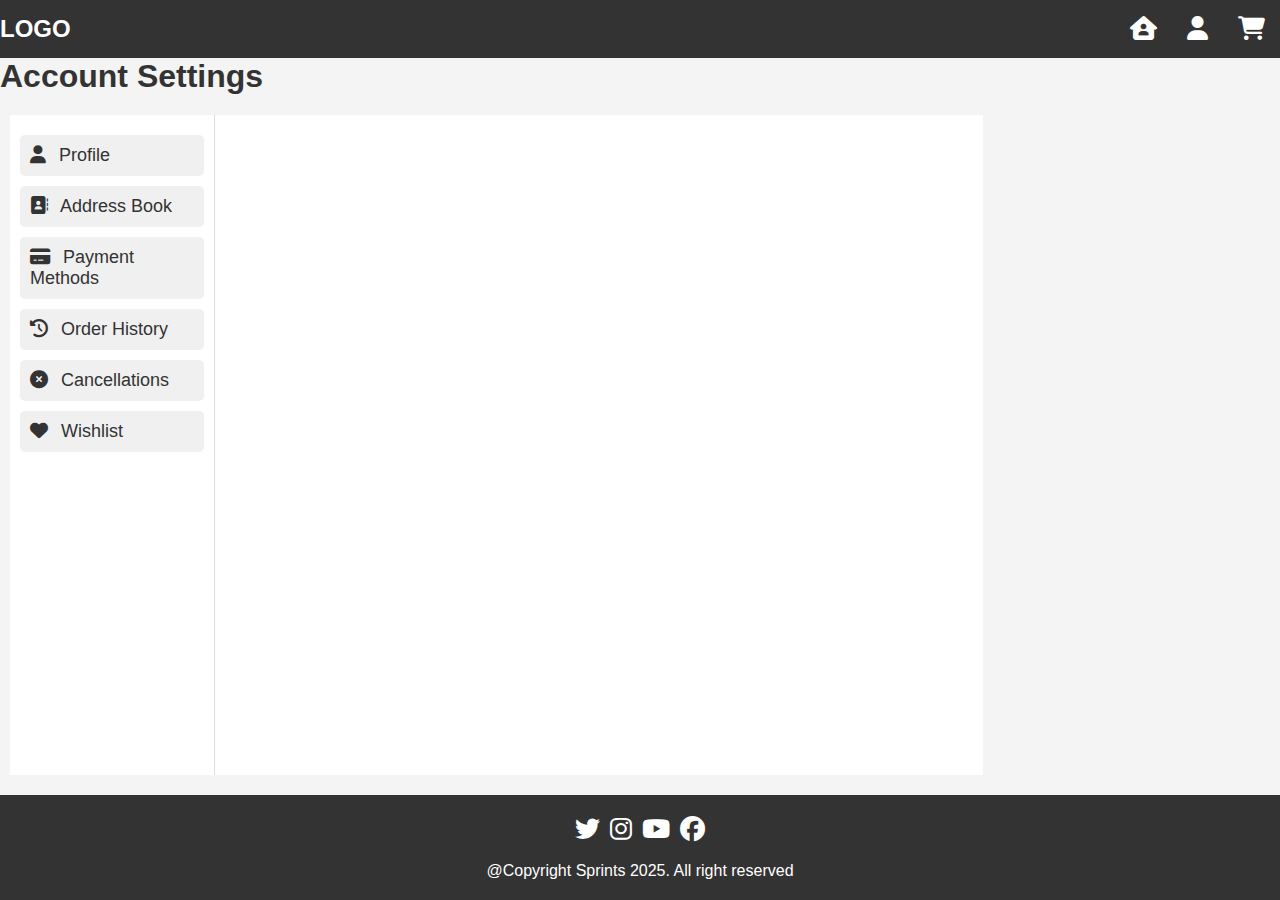
<file: account-settings.html>
<!DOCTYPE html>
<html lang="en">

<head>
    <meta charset="UTF-8">
    <meta name="viewport" content="width=device-width, initial-scale=1.0">
    <link rel="stylesheet" href="https://cdnjs.cloudflare.com/ajax/libs/font-awesome/6.7.1/css/all.min.css">
    <link rel="stylesheet" href="styles/content-layout.css">
    <title>Account Settings</title>
</head>

<body>
    <header>
        <h1>LOGO</h1>
        <nav>
            <ul>
                <li><a href="index.html" aria-label="Home"><i class="fas fa-house-user"></i></a></li>
                <li><a href="login.html" aria-label="Login"><i class="fas fa-user"></i></a></li>
                <li><a href="cart.html" aria-label="Shopping Cart"><i class="fas fa-shopping-cart"></i></a></li>
            </ul>
        </nav>
    </header>
    <h1>Account Settings</h1>
    <div class="container">
        <div class="side-menu">
            <ul>
                <li><a href="#profile"><i class="fas fa-user"></i>  Profile</a></li>
                <li><a href="#address-book"><i class="fas fa-address-book"></i>  Address Book</a></li>
                <li><a href="#payment"><i class="fas fa-credit-card"></i>  Payment Methods</a></li>
                <li><a href="#order-history"><i class="fas fa-history"></i>  Order History</a></li>
                <li><a href="#cancellation"><i class="fas fa-times-circle"></i>  Cancellations</a></li>
                <li><a href="#wishlist"><i class="fas fa-heart"></i>  Wishlist</a></li>
            </ul>
        </div>

        <div class="details">
            <section id="profile" class="content-section">
                <h2>Profile</h2>
                <br>
                <form action="./account-settings.html" method="get" id="profile-form">
                    <div class="grid-container">
                        <div class="grid-item">
                            <label for="first-name">First Name</label>
                            <input type="text" id="profile-first-name" name="profile-first-name" required>
                        </div>
                        <div class="grid-item">
                            <label for="last-name">Last Name</label>
                            <input type="text" id="profile-last-name" name="profile-last-name" required>
                        </div>
                        <div class="grid-item">
                            <label for="email">Email</label>
                            <input type="email" id="email" name="email" required>
                        </div>
                        <div class="grid-item">
                            <label for="address">Address</label>
                            <input type="text" id="shipping-address" name="address" required>
                        </div>
                    </div>

                    <br><br>
                    <div id="password-change">
                        <h3>Change Password</h3>
                        <input type="password" id="current-password" name="current-password"
                            placeholder="Current Password" required>
                        <input type="password" id="new-password" name="new-password" placeholder="New Password"
                            required>
                        <input type="password" id="confirm-new-password" name="confirm-new-password"
                            placeholder="Confirm New Password" required>
                    </div>

                    <div class="button-container">
                        <a href="./account-settings.html"><button type="button"
                                class="cancel-button">Cancel</button></a>
                        <button type="submit" class="save-button">Save Changes</button>
                    </div>

                </form>
            </section>

            <section id="address-book" class="content-section">
                <h2>Address Book</h2>
                <br>
                <div class="address-form">
                    <form>
                        <div class="grid-container">
                            <div class="grid-item">
                                <label for="type" id="address-type-label">Type</label>
                                <select name="city" style="height: 40px; width: 300px;">
                                    <option value="AD">Home</option>
                                    <option value="AA">Office</option>
                                    <option value="DXB">Others</option>
                                </select>
                            </div>
                            <div></div>
                            <div class="grid-item">
                                <label for="name" id="first-name-label">First Name</label>
                                <input type="text" id="first-name" name="first-name" required>
                            </div>
                            <div class="grid-item">
                                <label for="name" id="last-name-label">Last Name</label>
                                <input type="text" id="last-name" name="last-name" required>
                            </div>
                            <div class="grid-item">
                                <label for="address">Address</label>
                                <input type="text" id="address" name="address" required>
                            </div>
                            <div class="grid-item">
                                <label for="phone">Phone Number</label>
                                <input type="tel" id="phone" name="phone" placeholder="e.g. 0507179199"
                                    pattern="^(05[0-9]{1})([0-9]{7})$" required>
                            </div>
                            <div class="grid-item">
                                <label for="country">Country</label>
                                <select name="country" style="height: 40px; width: 300px;">
                                    <option value="US">United Arab Emirates</option>
                                </select>
                            </div>
                            <div class="grid-item">
                                <label for="city">City</label>
                                <select name="city" style="height: 40px; width: 300px;">
                                    <option value="AD">Abu Dhabi</option>
                                    <option value="AA">Al Ain</option>
                                    <option value="DXB">Dubai</option>
                                    <option value="SHJ">Sharjah</option>
                                    <option value="AJ">Ajman</option>
                                    <option value="UMQ">Um Al Quwein</option>
                                    <option value="RAK">Ras Al Khaima</option>
                                    <option value="FUJ">Fujairah</option>
                                </select>
                            </div>

                            <div></div>
                            <div></div>
                            <div></div>
                            <div class="button-container">
                                <a href="./account-settings.html"><button type="button"
                                        class="cancel-button">Cancel</button></a>
                                <button type="submit" class="save-button">Add Address</button>
                            </div>

                        </div>
                        <div class="saved-addresses">
                            <h2>Saved Addresses</h2>
                            <div class="address-card">
                                <h3>Rania Ahmed</h3>
                                <p>Home, KCA, Forsan Compund, Abu Dhabi, United Arab Emirates, 0509000456 </p>
                            </div>
                        </div>
                    </form>
                </div>
            </section>

            <section id="payment" class="content-section">
                <h2>Payment Methods</h2>
                <p>View and update your payment methods here.</p>
                <div class="payment-container">

                    <div class="add-card-section">
                        <label for="toggle-form" class="show-form-btn">Add Card</label>
                        <input type="checkbox" id="toggle-form" class="toggle-form-checkbox">

                        <div class="card-form">
                            <label for="card-number">Card Number:</label>
                            <input type="text" id="card-number" placeholder="Enter Card Number" required>

                            <label for="expiry-date">Expiration Date:</label>
                            <input type="text" id="expiry-date" placeholder="MM/YY" required>

                            <label for="cvv">CVV:</label>
                            <input type="password" id="cvv" placeholder="Enter CVV" required>

                            <button type="button" id="save-card-btn">Save Card</button>
                        </div>
                    </div>

                    <div class="saved-cards">
                        <h2>Saved Cards</h2>
                        <ul>
                            <li>**** **** **** 1234 | Exp: 12/25</li>
                            <li>**** **** **** 5678 | Exp: 11/24</li>
                        </ul>
                    </div>
                </div>
            </section>

            <section id="order-history" class="content-section">
                <h2>Order History</h2>
                <section class="order-history">

                    <div class="order">
                        <div class="order-summary">
                            <p class="order-id">Order ID: #12345</p>
                            <p class="order-date">Date: December 1, 2024</p>
                            <p class="order-status shipped">Status: Shipped</p>
                            <a href="#">Show Details</a>
                        </div>
                        <div class="view-details">
                            <p class="order-total">Total: $99.99</p>
                        </div>
                    </div>

                    <div class="order">
                        <div class="order-summary">
                            <p class="order-id">Order ID: #12346</p>
                            <p class="order-date">Date: December 5, 2024</p>
                            <p class="order-status delivered">Status: Delivered</p>
                            <a href="#">Show Details</a>
                        </div>
                        <div class="view-details">
                            <p class="order-total">Total: $49.99</p>
                        </div>
                    </div>
                </section>
            </section>

            <section id="cancellation" class="content-section">
                <h2>Cancellations & Refund Policy</h2>
                    <div class="policy-content">
                        <h3>Cancellation Policy</h3>
                        <p>We understand that sometimes things change. If you need to cancel your order, you can do so within 72 hours of purchase. Please follow the instructions below:</p>
                        <ul>
                            <li>To cancel your order, please contact our support team at <a href="mailto:support@fashionAvenue.com">support@fashionAvenue.com</a>.</li>
                            <li>Cancellations are only accepted if the request is within the 72-hour window from the time of purchase.</li>
                            <li>If your order has already been shipped or processed, you may not be eligible for a full refund.</li>
                        </ul>
                        <h3>Refund Policy</h3>
                        <p>We offer refunds under the following conditions:</p>
                        <ul>
                            <li>If you cancel within 72 hours of placing the order, you will receive a full refund.</li>
                            <li>If you are dissatisfied with your product, you may request a refund within 7 days of receiving the order. Conditions may apply.</li>
                            <li>Refunds will be processed to the original payment method.</li>
                            <li>Refund requests will be reviewed, and we may ask for additional documentation (such as order confirmation, shipping receipt, etc.).</li>
                        </ul>
                        <h4>How to Request a Refund</h4>
                        <p>If you are eligible for a refund, please follow the steps below:</p>
                        <ul>
                            <li>Contact our support team at <a href="mailto:support@fashionAvenue.com">support@fashionAvenue.com</a>.</li>
                            <li>Provide your order number, contact information, and a brief explanation of why you are requesting a refund.</li>
                            <li>Once your request is reviewed, we will notify you of the status of your refund.</li>
                        </ul>
                    </div>
            </section>

            <section id="wishlist" class="content-section">
                <h2>Wishlist</h2>
                <div class="wishlist-container">

                    <div class="wishlist-item">
                        <div class="wishlist-item-image">
                            <img src="assets/sports/women2.webp" alt="light pink Nike Pegasus women's road running shoes">
                        </div>
                        <div class="wishlist-item-details">
                            <h3>Stylish Sport Shoes</h3>
                            <p>Nike Pegasus Women's Road Running Shoes</p>
                            <p class="wishlist-item-price">$120</p>
                        </div>
                        <a href="cart.html">
                            <button>Add to Cart</button>
                        </a>
                    </div>

                    <div class="wishlist-item">
                        <div class="wishlist-item-image">
                            <img src="assets/kids/kids7.jpg" alt="black wide leg Jogging trousers with an elasticated waistband and adjustable drawstrings.">
                        </div>
                        <div class="wishlist-item-details">
                            <h3>Jogging Trousers</h3>
                            <p>Jogging trousers with an elasticated waistband and adjustable drawstrings.</p>
                            <p class="wishlist-item-price">$40</p>
                        </div>
                        <a href="cart.html">
                            <button>Add to Cart</button>
                        </a>
                    </div>
                </div>
            </section>

        </div>
    </div>

    <footer class="footer">
        <div class="social-media">
            <a href="https://www.twitter.com/" target="_blank" rel="noopener noreferrer"><i
                    class="fab fa-twitter"></i></a>
            <a href="https://www.instagram.com/" target="_blank" rel="noopener noreferrer"><i
                    class="fab fa-instagram"></i></a>
            <a href="https://www.youtube.com/" target="_blank" rel="noopener noreferrer"><i
                    class="fab fa-youtube"></i></a>
            <a href="https://www.facebook.com/" target="_blank" rel="noopener noreferrer"><i
                    class="fab fa-facebook"></i></a>
        </div>
        <br>
        <p>@Copyright Sprints 2025. All right reserved</p>
    </footer>
</body>

</html>
</file>
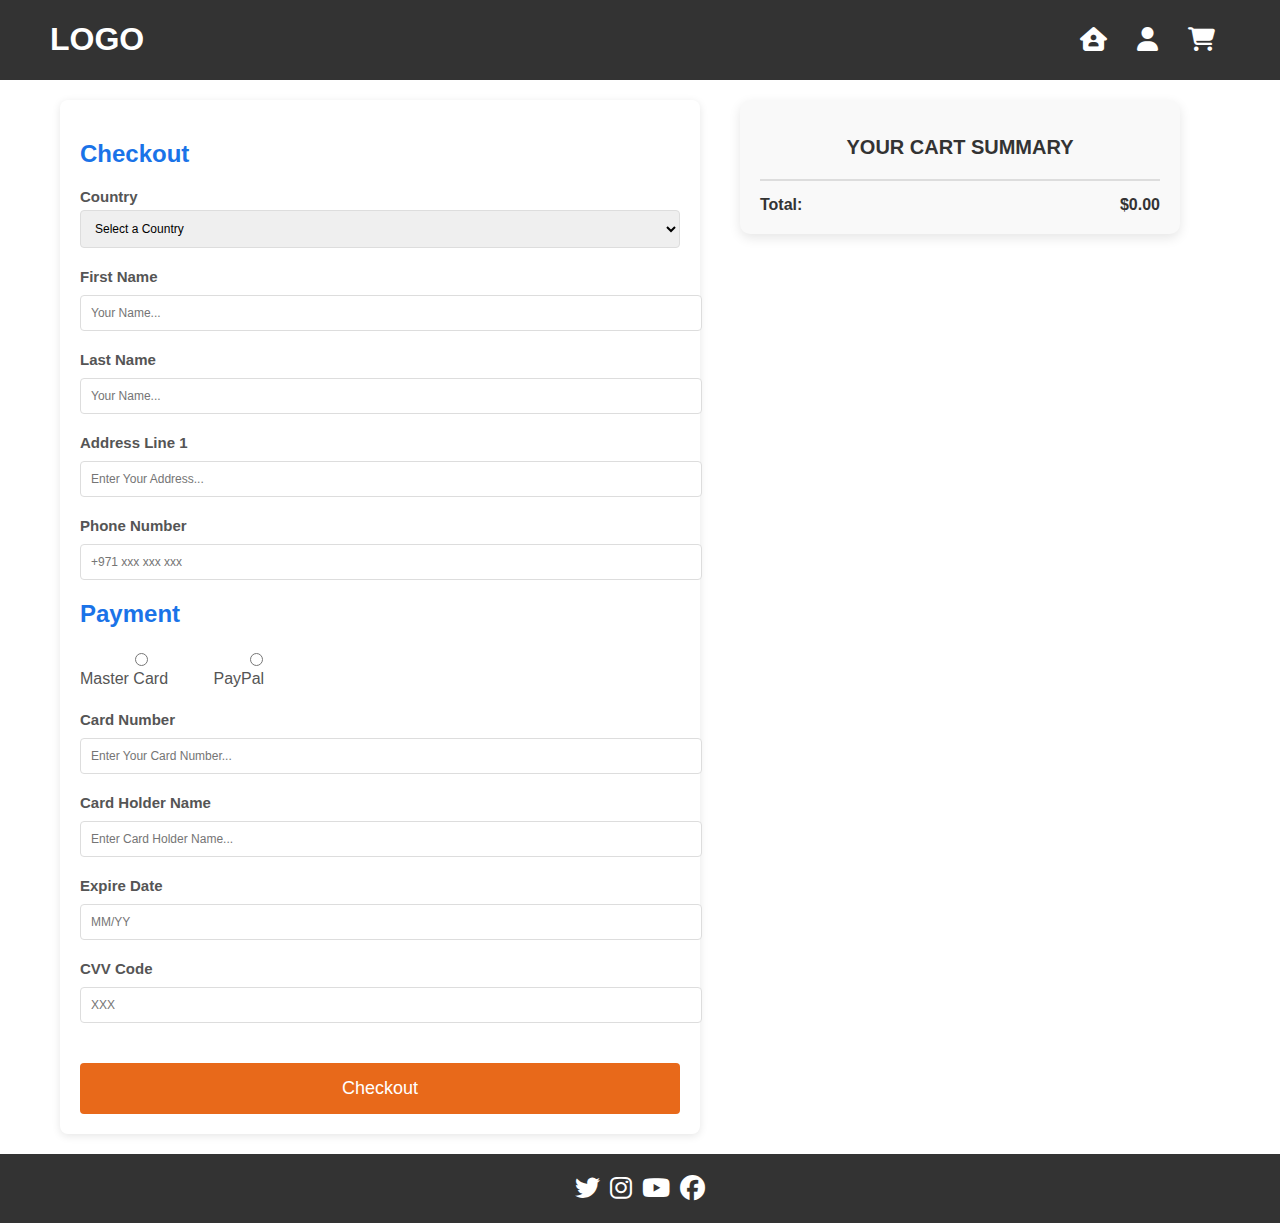
<file: checkout.html>
<!DOCTYPE html>
<html lang="en">

<head>
    <meta charset="UTF-8">
    <meta name="viewport" content="width=device-width, initial-scale=1.0">
    <title>Checkout Page</title>
    <link rel="stylesheet" href="https://cdnjs.cloudflare.com/ajax/libs/font-awesome/6.7.1/css/all.min.css">
    <link rel="stylesheet" href="styles/checkout.css">
    <link rel="stylesheet" href="styles/HomePage.css">
</head>

<body>
    <header>
        <h1>LOGO</h1>
        <nav>
            <ul>
                <li><a href="index.html" aria-label="Home"><i class="fas fa-house-user"></i></a></li>
                <li><a href="login.html" aria-label="Login"><i class="fas fa-user"></i></a></li>
                <li><a href="cart.html" aria-label="Shopping Cart"><i class="fas fa-shopping-cart"></i></a></li>
            </ul>
        </nav>
    </header>

    <div class="container">
        <!-- Form Section -->
        <div class="form-section">
            <h2>Checkout</h2>
            <form id="checkout-form">
                <div class="form-group">
                    <label for="country">Country</label>
                    <select id="country" name="country" required>
                        <option value="">Select a Country</option>
                        <option value="UAE">United Arab Emirates</option>
                    </select>
                </div>
                <div class="form-group">
                    <label for="first-name">First Name</label>
                    <input type="text" id="first-name" name="first-name" placeholder="Your Name..." required>
                </div>
                <div class="form-group">
                    <label for="last-name">Last Name</label>
                    <input type="text" id="last-name" name="last-name" placeholder="Your Name..." required>
                </div>
                <div class="form-group">
                    <label for="address-line-1">Address Line 1</label>
                    <input type="text" id="address-line-1" name="address-line-1" placeholder="Enter Your Address..."
                        required>
                </div>
                <div class="form-group">
                    <label for="phone">Phone Number</label>
                    <input type="tel" id="phone" name="phone" placeholder="+971 xxx xxx xxx" pattern="^\+?\d{10,15}$"
                        required>
                </div>
                <h2>Payment</h2>
                <div class="payment-methods">
                    <label><input type="radio" name="payment" value="mastercard" required> Master Card</label>
                    <label><input type="radio" name="payment" value="paypal" required> PayPal</label>
                </div>
                <div class="form-group">
                    <label for="card-number">Card Number</label>
                    <input type="text" id="card-number" name="card-number" placeholder="Enter Your Card Number..."
                        pattern="^\d{16}$" required>
                </div>
                <div class="form-group">
                    <label for="card-holder-name">Card Holder Name</label>
                    <input type="text" id="card-holder-name" name="card-holder-name"
                        placeholder="Enter Card Holder Name..." required>
                </div>
                <div class="form-group">
                    <label for="expire-date">Expire Date</label>
                    <input type="text" id="expire-date" name="expire-date" placeholder="MM/YY" pattern="^\d{2}/\d{2}$"
                        required>
                </div>
                <div class="form-group">
                    <label for="cvv">CVV Code</label>
                    <input type="text" id="cvv" name="cvv" placeholder="XXX" pattern="^\d{3}$" required>
                </div>
                <button type="submit" class="checkout-button">Checkout</button>
            </form>
        </div>

        <!-- Summary Section -->
        <div class="summary-section">
            <h2>Your Cart Summary</h2>
            <div id="cart-items" class="cart-items-container">
            </div>
            <div class="total">
                <span>Total:</span>
                <span id="total-price">$0</span>
            </div>
            <!-- <button class="checkout-button">Checkout</button> -->
        </div>

    </div>

    <footer class="footer">
        <div class="social-media">
            <a href="https://www.twitter.com/" target="_blank" rel="noopener noreferrer"><i
                    class="fab fa-twitter"></i></a>
            <a href="https://www.instagram.com/" target="_blank" rel="noopener noreferrer"><i
                    class="fab fa-instagram"></i></a>
            <a href="https://www.youtube.com/" target="_blank" rel="noopener noreferrer"><i
                    class="fab fa-youtube"></i></a>
            <a href="https://www.facebook.com/" target="_blank" rel="noopener noreferrer"><i
                    class="fab fa-facebook"></i></a>
        </div>
    </footer>

<script>
    document.addEventListener('DOMContentLoaded', () => {
        loadCartSummary();

        // Validate form before submission and redirect to confirmation page
        document.getElementById('checkout-form').addEventListener('submit', function (event) {
            event.preventDefault(); // Prevent default form submission

            if (this.checkValidity()) {
                // Redirect to the confirmation page
                window.location.href = "confirmation.html";
            } else {
                alert('Please fill out all fields correctly before checking out.');
            }
        });
    });

    function loadCartSummary() {
        const savedCart = JSON.parse(localStorage.getItem('cart')) || [];
        const cartItemsContainer = document.getElementById('cart-items');
        const totalPriceElement = document.getElementById('total-price');
        let total = 0;

        cartItemsContainer.innerHTML = ''; // Clear previous items

        savedCart.forEach(item => {
            const price = parseFloat(item.price.replace('$', ''));
            total += price;

            const cartItem = document.createElement('div');
            cartItem.classList.add('cart-item');
            cartItem.innerHTML = `
                <span>${item.name}</span>
                <span>${item.price}</span>
            `;
            cartItemsContainer.appendChild(cartItem);
        });

        totalPriceElement.textContent = `$${total.toFixed(2)}`;
    }
</script>


</body>

</html>
</file>
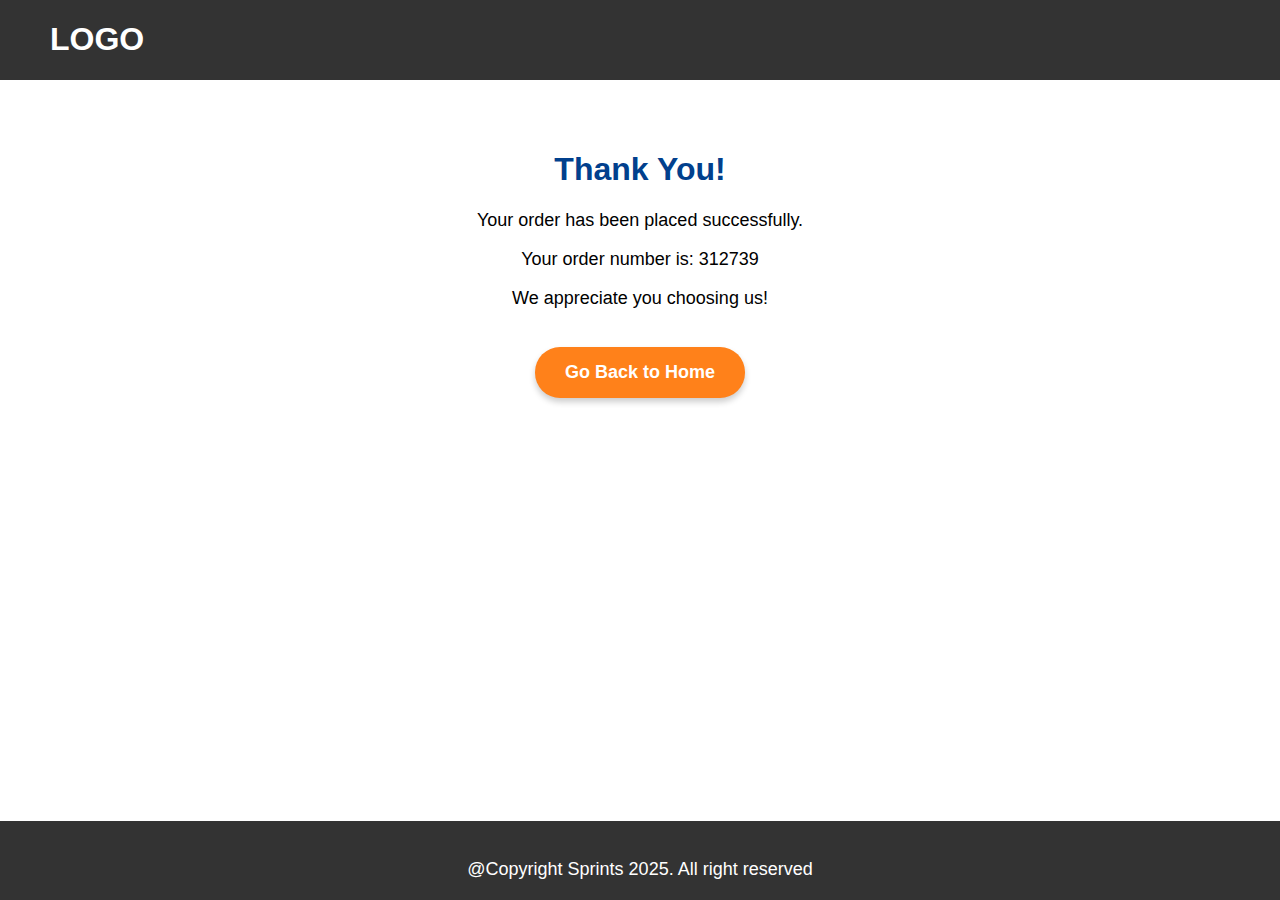
<file: confirmation.html>
<!DOCTYPE html>
<html lang="en">

<head>
    <meta charset="UTF-8">
    <meta name="viewport" content="width=device-width, initial-scale=1.0">
    <title>Order Confirmation</title>
    <link rel="stylesheet" href="styles/conf.css">
    <link rel="stylesheet" href="styles/HomePage.css">

</head>

<body>
    <header>
        <h1>LOGO</h1>
        <nav>
            <ul>
                <li><a href="index.html" aria-label="Home"><i class="fas fa-house-user"></i></a></li>
                <li><a href="login.html" aria-label="Login"><i class="fas fa-user"></i></a></li>
                <li><a href="cart.html" aria-label="Shopping Cart"><i class="fas fa-shopping-cart"></i></a></li>
            </ul>
        </nav>
    </header>

    <div class="confirmation-container">
        <h1>Thank You!</h1>
        <p>Your order has been placed successfully.</p>
        <p>Your order number is: <span id="order-number"></span></p>
        <p>We appreciate you choosing us!</p>
        <a href="index.html" class="home-button">Go Back to Home</a>
    </div>
    <footer class="footer">
        <div class="social-media"><!--we have to create a page for this website on those platforms-->
            <a href="https://www.twitter.com/" target="_blank" rel="noopener noreferrer"><i
                    class="fab fa-twitter"></i></a>
            <a href="https://www.instagram.com/" target="_blank" rel="noopener noreferrer"><i
                    class="fab fa-instagram"></i></a>
            <a href="https://www.youtube.com/" target="_blank" rel="noopener noreferrer"><i
                    class="fab fa-youtube"></i></a>
            <a href="https://www.facebook.com/" target="_blank" rel="noopener noreferrer"><i
                    class="fab fa-facebook"></i></a>
        </div>
        <br>
        <p>@Copyright Sprints 2025. All right reserved</p>
    </footer>

    <script>
        // Generate a random order number
        function generateOrderNumber() {
            return Math.floor(100000 + Math.random() * 900000); // Random 6-digit number
        }

        document.addEventListener('DOMContentLoaded', () => {
            const orderNumber = generateOrderNumber();
            document.getElementById('order-number').textContent = orderNumber;

            // Clear the cart as the order is completed
            localStorage.removeItem('cart');
        });
    </script>
</body>

</html>
</file>
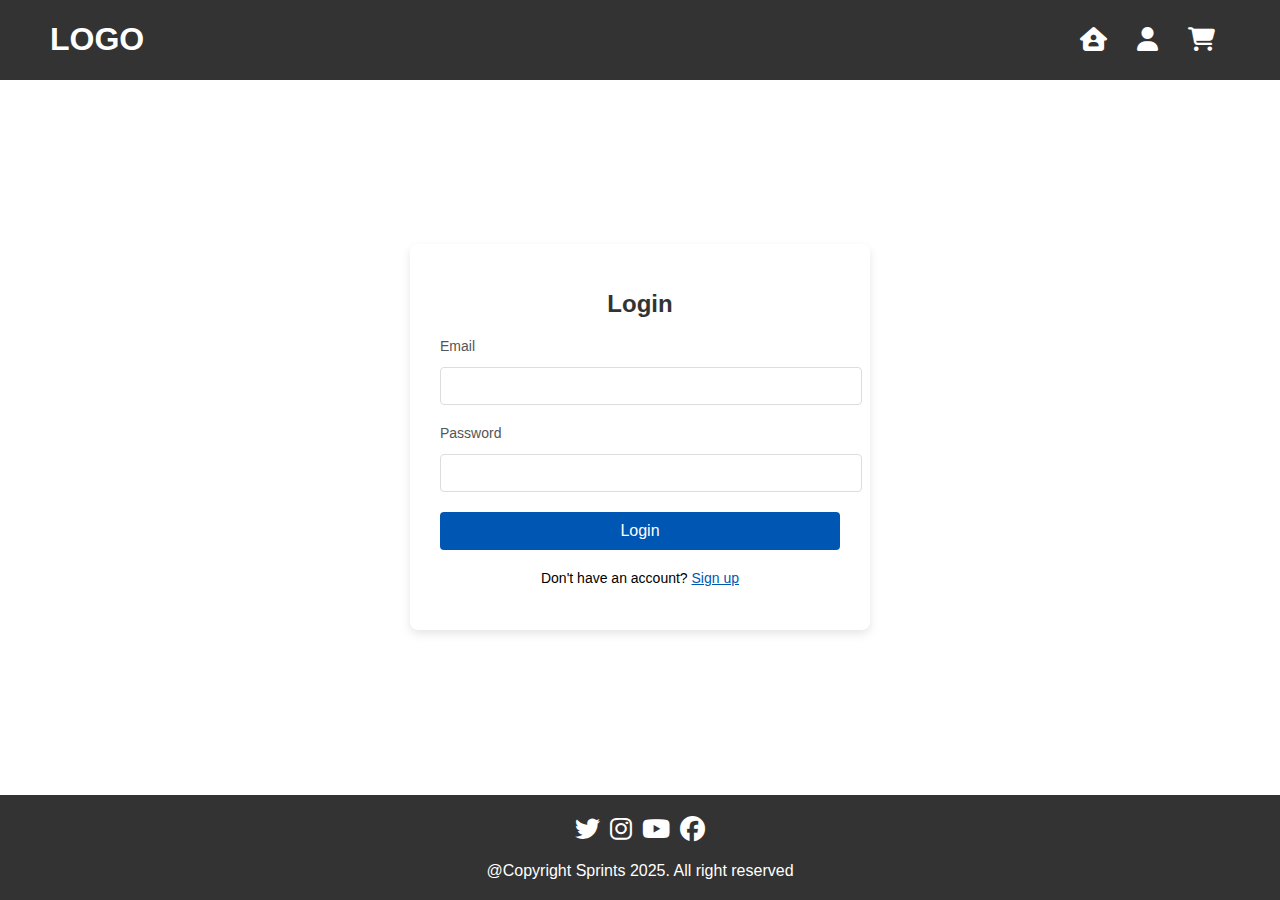
<file: login.html>
<!DOCTYPE html>
<html lang="en">

<head>
    <meta charset="UTF-8">
    <meta name="viewport" content="width=device-width, initial-scale=1.0">
    <title>Login</title>
    <link rel="stylesheet" href="styles/card-layout.css">
    <link rel="stylesheet" href="https://cdnjs.cloudflare.com/ajax/libs/font-awesome/6.7.1/css/all.min.css">
</head>

<body>
    <header>
        <h1>LOGO</h1>
        <nav>
            <ul>
                <li><a href="index.html" aria-label="Home"><i class="fas fa-house-user"></i></a></li>
                <li><a href="login.html" aria-label="Login"><i class="fas fa-user"></i></a></li>
                <li><a href="cart.html" aria-label="Shopping Cart"><i class="fas fa-shopping-cart"></i></a></li>
            </ul>
        </nav>
    </header>

    <div class="content">
        <div class="card">
            <h1 class="card-title">Login</h1>
            <form action="./account-settings.html" method="get" class="login-form">
                <!--for now, no real login validation, get exposes the password-->
                <div class="form-group">
                    <label for="email">Email</label>
                    <input type="email" id="email" name="email" required>
                </div>
                <div class="form-group">
                    <label for="password">Password</label>
                    <input type="password" id="password" name="password" required>
                </div>
                <div class="form-group">
                    <button type="submit" class="btn">Login</button>
                </div>
            </form>
            <div class="signup">
                <p>Don't have an account? <a href="./register.html">Sign up</a></p>
            </div>
        </div>
    </div>

    <footer class="footer">
        <div class="social-media"><!--we have to create a page for this website on those platforms-->
            <a href="https://www.twitter.com/" target="_blank" rel="noopener noreferrer"><i
                    class="fab fa-twitter"></i></a>
            <a href="https://www.instagram.com/" target="_blank" rel="noopener noreferrer"><i
                    class="fab fa-instagram"></i></a>
            <a href="https://www.youtube.com/" target="_blank" rel="noopener noreferrer"><i
                    class="fab fa-youtube"></i></a>
            <a href="https://www.facebook.com/" target="_blank" rel="noopener noreferrer"><i
                    class="fab fa-facebook"></i></a>
        </div>
        <br>
        <p>@Copyright Sprints 2025. All right reserved</p>
    </footer>
</body>
</body>

</html>
</file>
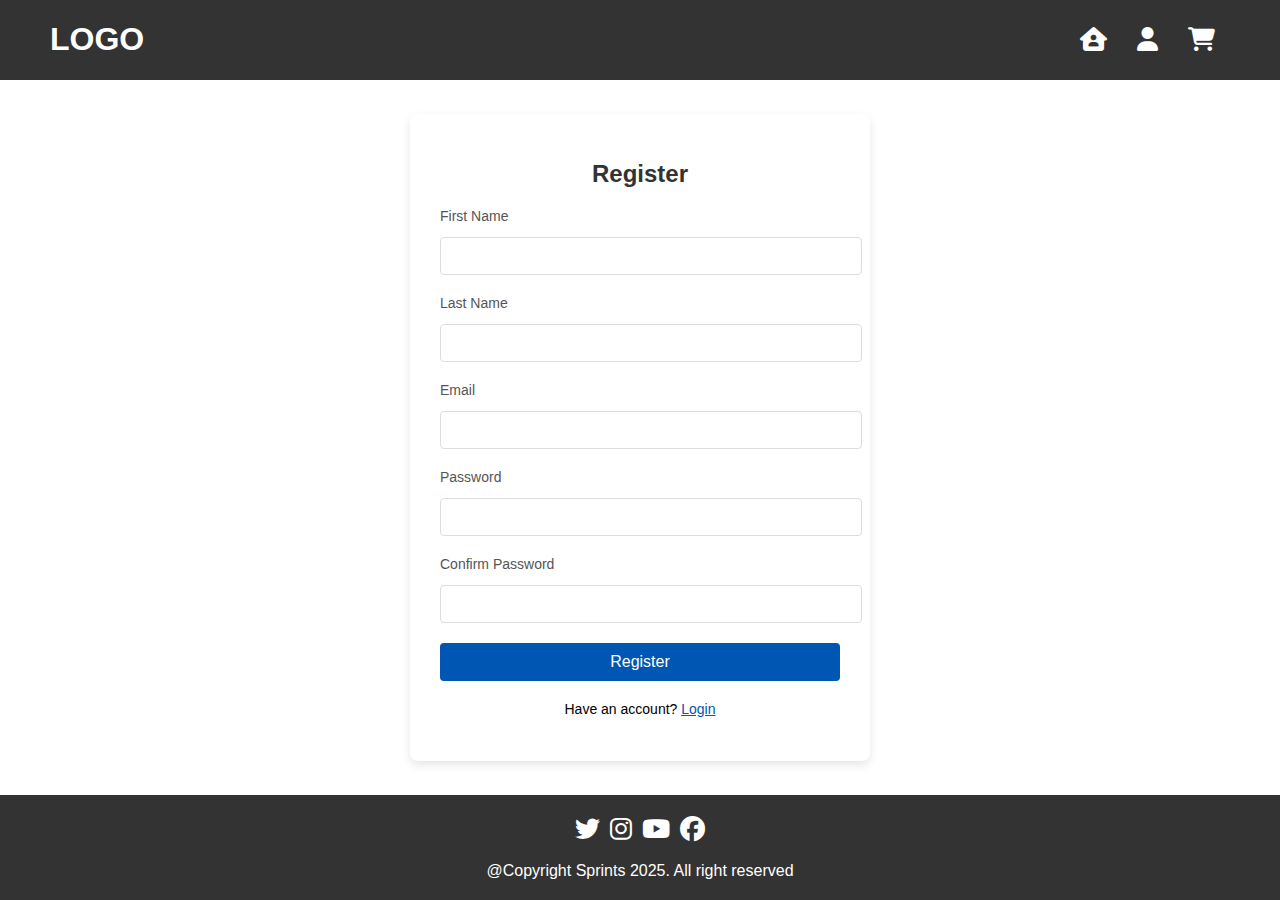
<file: register.html>
<!DOCTYPE html>
<html lang="en">

<head>
    <meta charset="UTF-8">
    <meta name="viewport" content="width=device-width, initial-scale=1.0">
    <title>Register</title>
    <link rel="stylesheet" href="styles/card-layout.css">
    <link rel="stylesheet" href="https://cdnjs.cloudflare.com/ajax/libs/font-awesome/6.7.1/css/all.min.css">
</head>

<body>
    <header>
        <h1>LOGO</h1>
        <nav>
            <ul>
                <li><a href="index.html" aria-label="Home"><i class="fas fa-house-user"></i></a></li>
                <li><a href="login.html" aria-label="Login"><i class="fas fa-user"></i></a></li>
                <li><a href="cart.html" aria-label="Shopping Cart"><i class="fas fa-shopping-cart"></i></a></li>
            </ul>
        </nav>
    </header>

    <div class="content">
        <div class="card">
            <h1 class="card-title">Register</h1>
            <form action="account-settings.html" method="GET" class="register-form">
                <!--GET exposes the passwords over the URL. just for mock up-->
                <div class="form-group">
                    <label for="first-name">First Name</label>
                    <input type="text" id="first-name" name="first-name" required>
                </div>
                <div class="form-group">
                    <label for="last-name">Last Name</label>
                    <input type="text" id="last-name" name="last-name" required>
                </div>
                <div class="form-group">
                    <label for="email">Email</label>
                    <input type="email" id="email" name="email" required>
                </div>
                <div class="form-group">
                    <label for="password">Password</label>
                    <input type="password" id="password" name="password" required>
                </div>
                <div class="form-group">
                    <label for="confirm-password">Confirm Password</label>
                    <input type="password" id="confirm-password" name="confirm-password" required>
                </div>
                <div class="form-group">
                    <button type="submit" class="btn">Register</button>
                </div>
            </form>
            <div class="login">
                <p>Have an account? <a href="./login.html">Login</a></p>
            </div>
        </div>
    </div>

    <footer class="footer">
        <div class="social-media"><!--we have to create a page for this website on those platforms-->
            <a href="https://www.twitter.com/" target="_blank" rel="noopener noreferrer"><i
                    class="fab fa-twitter"></i></a>
            <a href="https://www.instagram.com/" target="_blank" rel="noopener noreferrer"><i
                    class="fab fa-instagram"></i></a>
            <a href="https://www.youtube.com/" target="_blank" rel="noopener noreferrer"><i
                    class="fab fa-youtube"></i></a>
            <a href="https://www.facebook.com/" target="_blank" rel="noopener noreferrer"><i
                    class="fab fa-facebook"></i></a>
        </div>
        <br>
        <p>@Copyright Sprints 2025. All right reserved</p>
    </footer>

</body>

</html>
</file>
<file: styles/content-layout.css>
@import url(header-footer-page.css);
@import url(order-layout.css);
@import url(payment-layout.css);
@import url(wishlist-layout.css);
@import url(cancellation-layout.css);


* {
    margin: 0;
    padding: 0;
    box-sizing: border-box;
}

body,
button,
input,
select {
    font-family: Arial, sans-serif;
}

body {
    background-color: #f4f4f4;
    color: #333;
    display: flex;
    flex-direction: column;
    min-height: 100vh;
}

header {
    background-color: #333;
    color: white;
    padding: 15px 0;
    text-align: center;
}


header h1 {
    font-size: 24px;
}

.container {
    display: flex;
    justify-content: flex-start;
    width: 80%;
    margin: 20px auto;
    flex: 1;
    margin-left: 10px;
}

.side-menu {
    width: 20%;
    background-color: #fff;
    padding: 10px;
    border-right: 1px solid #ddd;
    justify-content:flex-start;
    box-sizing: border-box;
}

.side-menu i {
    margin-right: 8px;
    font-size: 18px;
}

.side-menu ul {
    list-style: none;
    display: block;
}

.side-menu ul li {
    margin: 10px 0;
}

.side-menu ul li a {
    text-decoration: none;
    color: #333;
    font-size: 18px;
    display: block;
    padding: 10px;
    background-color: #f0f0f0;
    border-radius: 5px;
    text-align: left;
}

.details {
    width: 75%;
    padding: 20px;
    background-color: white;
}

.content-section {
    display: none;
}

.content-section:target {
    display: block;
}

.content-section h2 {
    margin-bottom: 10px;
}



#profile {
    margin: 20px;
}

.grid-container {
    display: grid;
    grid-template-columns: 1fr 1fr;
    gap: 20px;
    border: none;
}

.grid-item {
    display: flex;
    flex-direction: column;
}

.grid-item label {
    margin-bottom: 5px;
    font-weight: normal;
    font-size: 1rem;
}

.grid-item input {
    padding: 8px;
    border: 1px solid #ccc;
    border-radius: 4px;
}

.grid-container {
    border: none;
}

#password-change {
    display: flex;
    flex-direction: column;
    gap: 10px;
    width: 300px;
}

#password-change input {
    padding: 6px;
    font-size: 14px;
    width: 100%;
    max-width: 250px;
    margin-bottom: 10px;
}

.button-container {
    display: flex;
    justify-content: flex-end;
    gap: 10px;
    width: 100%;
    margin-top: 20px;
}

.cancel-button {
    padding: 8px 16px;
    font-size: 14px;
    background-color: #ccc;
    border: 1px solid #999;
    color: #333;
    border-radius: 4px;
    cursor: pointer;
    transition: background-color 0.3s;
}

.cancel-button:hover {
    background-color: #bbb;
}

.save-button {
    padding: 8px 16px;
    font-size: 14px;
    background-color: #007bff;
    border: 1px solid #007bff;
    color: white;
    border-radius: 4px;
    cursor: pointer;
    transition: background-color 0.3s ease;
}

.save-button:hover {
    background-color: #0056b3;
}



.address-card {
    background-color: #f2f2f2;
    padding: 15px;
    margin-bottom: 15px;
    border-radius: 8px;
    box-shadow: 0 2px 4px rgba(0, 0, 0, 0.1);
}

.address-card h3 {
    margin-bottom: 5px;
}

.address-card p {
    color: #555;
}
</file>
<file: styles/checkout.css>
.container {
    display: flex;
    justify-content: center;
    align-items: flex-start;
    padding: 20px;
    gap: 40px;
    max-width: 1200px;
    margin: 7 auto;
}

.form-section,
.summary-section {
    background-color: #ffffff;
    padding: 20px;
    border-radius: 8px;
    box-shadow: 0 2px 8px rgba(0, 0, 0, 0.1);
    width: 100%;
    max-width: 600px;
}

.form-section h2,
.summary-section h2 {
    color: #1a73e8;
    margin-bottom: 20px;
}

.form-group {
    margin-bottom: 15px;
}

.form-group label {
    display: block;
    font-weight: bold;
    margin-bottom: 5px;
    color: #555;
    font-size: 15px;
}

.form-group input,
.form-group select {
    width: 100%;
    padding: 10px;
    border: 1px solid #ddd;
    border-radius: 4px;
    font-size: 12px;
}

.payment-methods {
    display: flex;
    gap: 20px;
    margin-bottom: 15px;
}

.payment-methods label {
    font-size: 16px;
    color: #555;
}

.summary-section {
    max-width: 400px;
    background-color: #f9f9f9;
    padding: 20px;
    border-radius: 10px;
    box-shadow: 0 4px 12px rgba(0, 0, 0, 0.1);
}

.summary-section h2 {
    font-size: 20px;
    color: #333;
    text-align: center;
    margin-bottom: 20px;
    font-weight: bold;
    text-transform: uppercase;
}

.cart-items-container {
    max-height: 300px;
    overflow-y: auto;
    padding-right: 10px;
    margin-bottom: 15px;
    border-top: 1px solid #ddd;
    border-bottom: 1px solid #ddd;
}

.cart-item {
    display: flex;
    justify-content: space-between;
    align-items: center;
    padding: 10px 0;
    border-bottom: 1px solid #eee;
}

.cart-item:last-child {
    border-bottom: none;
}

.cart-item img {
    width: 40px;
    height: 40px;
    object-fit: cover;
    margin-right: 10px;
    border: 1px solid #ddd;
    border-radius: 5px;
}

.cart-item-details {
    flex: 1;
    margin-left: 10px;
}

.cart-item-name {
    font-size: 14px;
    font-weight: bold;
    color: #555;
}

.cart-item-price {
    font-size: 12px;
    color: #888;
}

.total {
    display: flex;
    justify-content: space-between;
    align-items: center;
    font-size: 16px;
    font-weight: bold;
    color: #333;
    margin-top: 15px;
}
.checkout-button:hover {
    background-color: #0750e3;
}

.checkout-button {
    width: 100%;
    background-color: #e8691a;
    color: #ffffff;
    padding: 15px;
    border: none;
    border-radius: 4px;
    font-size: 18px;
    cursor: pointer;
    margin-top: 20px;
}
</file>
<file: styles/HomePage.css>
html,
body {
    margin: 0;
    display: flex;
    flex-direction: column;
    height: 100%;
    font-family: Arial, sans-serif;
}

a {
    text-decoration: none;
}

nav {
    display: flex;
    z-index: 1;
}

ul {
    list-style-type: none;
    margin: 0;
    padding: 0;
    display: flex;
}

li {
    margin: 0 15px;
}

li a {
    color: white;
    font-size: 24px;
    text-decoration: none;
    display: block;
    text-align: center;
}

a:hover {
    color: #f0a500;
}

.card {
    background-color: #fff;
    padding: 30px;
    border-radius: 8px;
    box-shadow: 0 4px 10px rgba(0, 0, 0, 0.1);
    width: 300px;
    text-align: center;
}

.card-title {
    font-size: 24px;
    margin-bottom: 20px;
    color: #333;
}

.form-group {
    margin-bottom: 20px;
    text-align: left;
}

label {
    display: block;
    margin-bottom: 8px;
    font-size: 14px;
    color: #555;
}


.btn {
    /* width: 100%; */
    padding: 10px;
    background-color: #0056b3;
    color: #fff;
    border: none;
    border-radius: 4px;
    font-size: 16px;
    cursor: pointer;
}

.btn:hover {
    background-color: #004085;
}

.footer {
    background-color: #333;
    color: white;
    padding: 20px;
    text-align: center;
    display: flex;
    flex-direction: column;
    align-items: center;
    margin-top: auto;
}

footer p {
    margin: 0;
}

.social-media {
    display: flex;
    /* justify-content: center; */
    /* align-items: center; */
    gap: 10px;
}

.social-media a {
    color: white;
    text-decoration: none;
    font-size: 25px;
    transition: color 0.3s ease;
}

.social-media a:hover {
    color: #f0a500;
    text-decoration: underline;
}

input {
    width: 100%;
    padding: 10px;
    margin-top: 5px;
    border: 1px solid #ddd;
    border-radius: 4px;
    font-size: 14px;
}

input:focus {
    border-color: #0056b3;
    outline: none;
}

header {
    background-color: #333;
    display: flex;
    justify-content: space-between;
    align-items: center;
}

header h1 {
    color: white;
}

header,
.main-content,
.categories,
.contact {
    padding-left: 50px;
    padding-right: 50px;
}


.main-content {
    /* background-image: url("../assets/HeroSection.png"); */
    background-image: url("https://img.freepik.com/free-photo/hat-near-summer-wear_23-2148107802.jpg?t=st=1735390521~exp=1735394121~hmac=e91fd75a49d1ca14e7891d08bc16684219486848760712120b960ab0eaf7c317&w=1380");
    background-size: cover;
    background-position: center;
    height: 100vh;
    padding-bottom: 5rem;
}

.main-content button {
    padding: 1rem;
    border: none;
    background-color: #E75234;
    color: white;
    border-radius: 50px;
    cursor: pointer;
    transition: 0.3s;
}

.main-content button:hover {
    background-color: #f0a500;
    scale: 1.1;
}

.content h1 {
    font-size: 60px;
}

.content {
    margin-top: 5rem;
}


@media screen and (max-width: 768px) {
    .content {
        max-width: 100%;
    }

    .categories-container {
        flex-direction: column;
    }

    .product-grid {
        grid-template-columns: 1fr;
        /* 1 products per row on medium screens */
    }

    .contact-form h2 {
        font-size: 20px;
    }

    .contact-form h3 {
        font-size: 16px;
    }

    .contact-form input,
    .contact-form textarea {
        font-size: 12px;
    }

    .contact-form button {
        font-size: 14px;
    }
}

@media (max-width: 1024px) and (min-width: 769px) {
    .product-grid {
        grid-template-columns: repeat(2, 1fr);
    }
}

@media screen and (min-width: 1025px) {
    .content {
        max-width: 45%;
    }

    .category {
        width: 25%;
    }

    .product-grid {
        grid-template-columns: repeat(4, 1fr);
    }
}

h1,
h2,
.content p {
    color: #01408D;
}

.categories {
    text-align: center;
    margin: 4rem 0;
}

.category {
    background-color: #F2EFEA;
    padding: 0.5rem;
    border-radius: 1rem;
    color: #01408D;
    transition: 0.3s;
    cursor: pointer;
}

.category:hover {
    scale: 1.1;
}

.category svg {
    width: 3rem;
    fill: #01408D;
}

.categories-container {
    display: flex;
    justify-content: center;
    gap: 1rem;
}

.new-arrivals {
    text-align: center;
    margin: 4rem 0;
}

/* product and product details classes copied from Alla */
.product-grid {
    display: grid;
    gap: 20px;
    margin: 20px;
    padding: 20px 20px;
    background-color: #fff;
    border-radius: 10px;
    box-shadow: 0 4px 10px rgba(0, 0, 0, 0.1);
}


.product {
    border: 1px solid #ddd;
    border-radius: 5px;
    padding: 10px;
    text-align: center;
    background-color: white;
    transition: 0.3s;
    cursor: pointer;
}

.product:hover {
    scale: 1.1;
}

.product img {
    width: 15rem;
    height: 15rem;
    object-fit: cover;
    border-radius: 5px;
    margin-bottom: 10px;
}

.product p {
    margin: 10px 0;
    color: #333;
    font-size: 16px;
}

.product button,
.new-arrivals button {
    background-color: #007bff;
    color: white;
    border: none;
    padding: 10px 15px;
    border-radius: 5px;
    cursor: pointer;
    margin-top: 10px;
    font-size: 14px;
}

.product button:hover,
.new-arrivals button:hover {
    background-color: #004085;
}


.contact {
    display: flex;
    justify-content: center;
    margin: 4rem 0;
}

.contact-form {
    background: #EFEFEF;
    border-radius: 15px;
    padding: 30px;
}

.contact-form h2 {
    font-size: 24px;
    color: #004085;
    margin-bottom: 10px;
}

.contact-form h3 {
    font-size: 18px;
    color: #333;
    margin-bottom: 20px;
}

.contact-form input,
.contact-form textarea,
.contact-form button {
    width: 90%;
    border: none;
    border-radius: 8px;
    margin-bottom: 15px;
}

.contact-form input,
.contact-form textarea {
    background: white;
    padding: 15px;
    font-size: 14px;
    color: #333;
}

.contact-form textarea {
    resize: none;
    height: 100px;
}

.contact-form button:hover {
    background: #004080;
}
</file>
<file: styles/conf.css>
@import url(header-footer-page.css);
.confirmation-container {
    text-align: center;
    margin-top: 50px;
    font-family: Arial, sans-serif;
}

h1 {
    color: green;
}

p {
    font-size: 18px;
}

.home-button {
    margin-top: 20px;
    padding: 15px 30px;
    background-color: rgb(255, 129, 26);
    color: white;
    text-decoration: none;
    border-radius: 25px; /* Rounded corners */
    font-size: 18px; 
    font-weight: bold; /* Make the text bold */
    border: none;
    box-shadow: 0 4px 6px rgba(0, 0, 0, 0.2); /* Add a subtle shadow */
    transition: transform 0.3s ease, box-shadow 0.3s ease; /* Smooth transition for hover effect */
    display: inline-block;
    text-align: center;
}

.home-button:hover {
    transform: scale(1.05); /* Slightly enlarge on hover */
    box-shadow: 0 6px 8px rgba(0, 0, 0, 0.3); 
    background-color: rgb(255, 102, 0); /* Darken background on hover */
}
</file>
<file: styles/card-layout.css>
@import url(header-footer-page.css);
.card {
    background-color: #fff;
    padding: 30px;
    border-radius: 8px;
    box-shadow: 0 4px 10px rgba(0, 0, 0, 0.1);
    width: 100%;
    max-width: 400px;
    text-align: center;
}

.card-title {
    font-size: 24px;
    margin-bottom: 20px;
    color: #333;
}

.form-group {
    margin-bottom: 20px;
    text-align: left;
}

label {
    display: block;
    margin-bottom: 8px;
    font-size: 0.875rem;
    color: #555;
}

input {
    width: 100%;
    padding: 10px;
    margin-top: 5px;
    border: 1px solid #ddd;
    border-radius: 4px;
    font-size: 0.875rem;
}

input:focus {
    border-color: #0056b3;
    outline: none;
}

.btn {
    width: 100%;
    padding: 10px;
    background-color: #0056b3;
    color: #fff;
    border: none;
    border-radius: 4px;
    font-size: 1rem;
    cursor: pointer;
}

.btn:hover {
    background-color: #004085;
}


.signup, .login {
    margin-top: 20px;
    font-size: 14px;
}

.signup a , .login a{
    color: #0056b3;
    text-decoration: none;
    text-decoration: underline;
    font-size: 14px;
}

@media (max-width: 600px) {
    .card {
        width: 90%;
        padding: 20px;
    }

    .card-title {
        font-size: 1.2rem;
    }

    input {
        font-size: 1rem; 
    }

    .btn {
        font-size: 1rem; 
    }
}


@media (max-width: 600px) {/*for smaller screens: pay attention to font, padding, margins*/
    .card {
        width: 90%;
        padding: 20px;
        box-shadow: 0 2px 5px rgba(0, 0, 0, 0.1);
    }

    .card-title {
        font-size: 20px;
    }

    .form-group {
        margin-bottom: 15px;
    }

    input {
        font-size: 16px;
    }

    .btn {
        font-size: 14px;
        padding: 12px; 
    }

    .signup, .login {
        font-size: 16px;
    }

    .signup a, .login a {
        font-size: 14px;
    }

    .footer {
        padding: 15px;
    }

    .social-media a {
        font-size: 1.1rem;
    }
}
</file>
